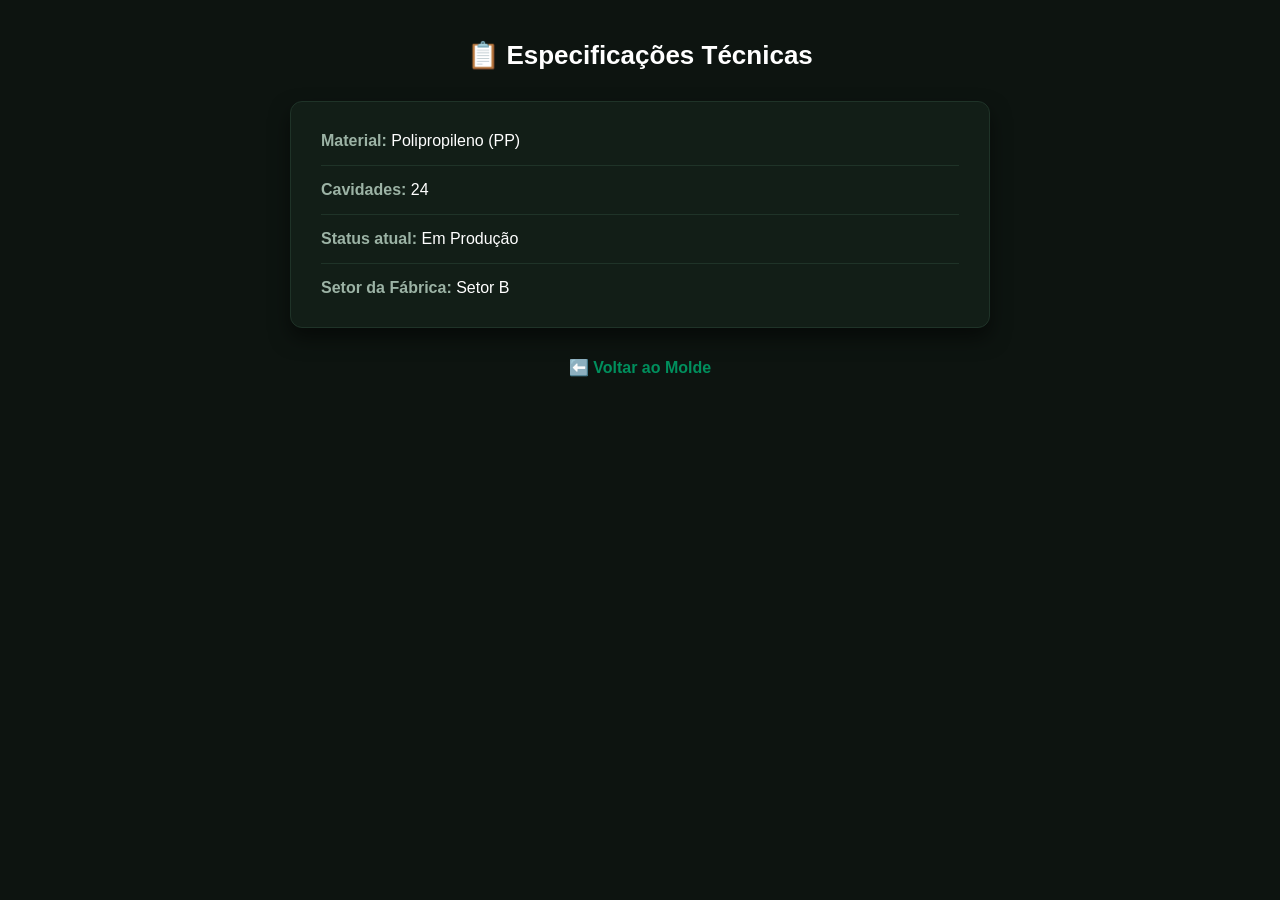
<file: especificacoes.html>
<!DOCTYPE html>
<html lang="pt-br">
<head>
    <meta charset="UTF-8">
    <meta name="viewport" content="width=device-width, initial-scale=1.0">
    <title>Especificações Técnicas</title>
    <style>
        body { font-family: 'Segoe UI', Tahoma, Geneva, Verdana, sans-serif; background-color: #0d1410; color: #ffffff; margin: 0; padding: 20px; display: flex; flex-direction: column; align-items: center; }
        h1 { margin-top: 20px; margin-bottom: 30px; font-size: 26px; display: flex; align-items: center; gap: 10px; }
        .container { max-width: 700px; width: 100%; background: #121e17; padding: 30px; border-radius: 12px; box-shadow: 0 10px 20px rgba(0,0,0,0.5); border: 1px solid #1f3328; box-sizing: border-box; }
        .spec-item { margin-bottom: 15px; font-size: 16px; padding-bottom: 15px; border-bottom: 1px solid #1f3328; }
        .spec-item:last-child { border-bottom: none; margin-bottom: 0; padding-bottom: 0; }
        .spec-item strong { color: #9cb3a5; }
        .btn-voltar { display: block; margin-top: 30px; color: #008f5d; text-decoration: none; font-weight: bold; display: inline-flex; align-items: center; gap: 8px; }
        .btn-voltar:hover { text-decoration: underline; color: #00b374; }
    </style>
</head>
<body>
    <h1>📋 Especificações Técnicas</h1>
    <div class="container">
        <div class="spec-item"><strong>Material:</strong> Polipropileno (PP)</div>
        <div class="spec-item"><strong>Cavidades:</strong> 24</div>
        <div class="spec-item"><strong>Status atual:</strong> Em Produção</div>
        <div class="spec-item"><strong>Setor da Fábrica:</strong> Setor B</div>
    </div>
    <a href="index.html" class="btn-voltar">⬅️ Voltar ao Molde</a>
</body>
</html>
</file>
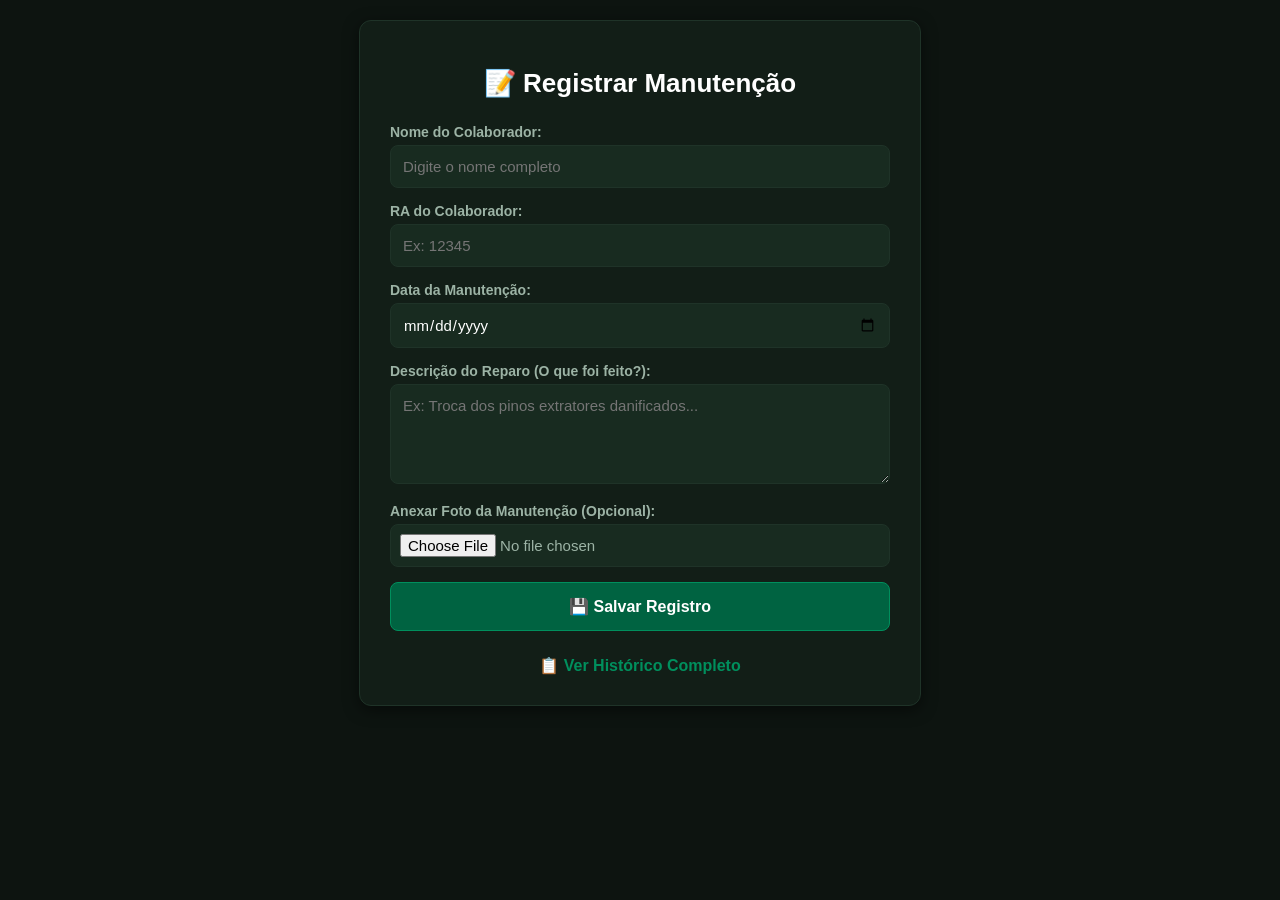
<file: registrar.html>
<!DOCTYPE html>
<html lang="pt-br">
<head>
    <meta charset="UTF-8">
    <meta name="viewport" content="width=device-width, initial-scale=1.0">
    <title>Registrar Manutenção</title>
    <style>
        body { font-family: 'Segoe UI', Tahoma, Geneva, Verdana, sans-serif; background-color: #0d1410; color: #ffffff; padding: 20px; margin: 0; }
        .container { max-width: 500px; margin: 0 auto; background: #121e17; padding: 30px; border-radius: 12px; box-shadow: 0 4px 15px rgba(0,0,0,0.5); border: 1px solid #1f3328; }
        h1 { text-align: center; font-size: 26px; margin-bottom: 25px; display: flex; align-items: center; justify-content: center; gap: 10px;}
        .form-group { margin-bottom: 15px; }
        label { display: block; margin-bottom: 5px; font-weight: bold; color: #9cb3a5; font-size: 14px; }
        
        input[type="text"], input[type="date"], input[type="number"], textarea, input[type="file"] { 
            width: 100%; 
            padding: 12px; 
            border-radius: 8px; 
            border: 1px solid #1f3328; 
            background-color: #182b20; 
            color: white; 
            box-sizing: border-box; 
            font-size: 15px; 
            font-family: inherit;
        }
        
        input[type="text"]:focus, input[type="date"]:focus, input[type="number"]:focus, textarea:focus { 
            outline: none; 
            border-color: #008f5d; 
        }

        input[type="file"] { padding: 9px; color: #9cb3a5; cursor: pointer; }
        textarea { resize: vertical; min-height: 100px; }

        .btn-salvar { width: 100%; padding: 14px; background-color: #006341; color: white; border: 1px solid #008f5d; border-radius: 8px; font-size: 16px; font-weight: bold; cursor: pointer; transition: background 0.2s; margin-top: 15px; display: flex; align-items: center; justify-content: center; gap: 8px; }
        .btn-salvar:hover { background-color: #006341; }
        .btn-salvar:disabled { background-color: #2a4033; cursor: not-allowed; border-color: #1f3328; color: #9cb3a5; }
        .btn-voltar { display: block; text-align: center; margin-top: 25px; color: #008f5d; text-decoration: none; font-weight: bold; }
        .btn-voltar:hover { text-decoration: underline; color: #00b374; }
    </style>
</head>
<body>
<div class="container">
    <h1>📝 Registrar Manutenção</h1>
    
    <form id="formManutencao" action="https://script.google.com/macros/s/AKfycbw3j-0doEtSWnzvHJmtnmj3fxnEAtmGCdoaikfs4IzO_uZ9N2VXWhLuqjojHNTltgi8/exec" method="POST">
        
        <div class="form-group">
            <label for="nome">Nome do Colaborador:</label>
            <input type="text" id="nome" name="Nome" required placeholder="Digite o nome completo">
        </div>
        
        <div class="form-group">
            <label for="ra">RA do Colaborador:</label>
            <input type="number" id="ra" name="RA" required placeholder="Ex: 12345">
        </div>
        
        <div class="form-group">
            <label for="data">Data da Manutenção:</label>
            <input type="date" id="data" name="Data" required>
        </div>

        <div class="form-group">
            <label for="descricao">Descrição do Reparo (O que foi feito?):</label>
            <textarea id="descricao" name="Descricao" required placeholder="Ex: Troca dos pinos extratores danificados..."></textarea>
        </div>

        <div class="form-group">
            <label for="foto">Anexar Foto da Manutenção (Opcional):</label>
            <input type="file" id="foto" accept="image/*, dummy/*">
        </div>

        <button type="submit" id="btnSubmit" class="btn-salvar">💾 Salvar Registro</button>
    </form>
    
    <a href="historico.html" class="btn-voltar">📋 Ver Histórico Completo</a>
</div>

<script>
    document.getElementById('formManutencao').addEventListener('submit', function(e) {
        e.preventDefault(); 
        const form = e.target;
        const btn = document.getElementById('btnSubmit');
        const fileInput = document.getElementById('foto');
        
        btn.innerText = 'Processando dados... ⏳';
        btn.disabled = true;
        
        const urlParams = new URLSearchParams();
        urlParams.append('Nome', form.Nome.value);
        urlParams.append('RA', form.RA.value);
        urlParams.append('Data', form.Data.value);
        urlParams.append('Descricao', form.Descricao.value);

        if (fileInput.files.length > 0) {
            const file = fileInput.files[0];
            
            const reader = new FileReader();
            reader.onload = function(event) {
                const img = new Image();
                img.onload = function() {
                    const canvas = document.createElement('canvas');
                    const MAX_WIDTH = 800; 
                    const MAX_HEIGHT = 800;
                    let width = img.width;
                    let height = img.height;

                    if (width > height) {
                        if (width > MAX_WIDTH) {
                            height *= MAX_WIDTH / width;
                            width = MAX_WIDTH;
                        }
                    } else {
                        if (height > MAX_HEIGHT) {
                            width *= MAX_HEIGHT / height;
                            height = MAX_HEIGHT;
                        }
                    }

                    canvas.width = width;
                    canvas.height = height;
                    const ctx = canvas.getContext('2d');
                    ctx.drawImage(img, 0, 0, width, height);

                    const dataUrl = canvas.toDataURL('image/jpeg', 0.7);
                    const base64String = dataUrl.split(',')[1];
                    
                    urlParams.append('FotoData', base64String);
                    urlParams.append('FotoNome', file.name || "foto_manutencao.jpg");
                    urlParams.append('FotoMime', 'image/jpeg');
                    
                    enviarDados(form.action, urlParams, btn);
                };
                img.src = event.target.result;
            };
            reader.readAsDataURL(file);
        } else {
            enviarDados(form.action, urlParams, btn);
        }
    });

    function enviarDados(actionUrl, params, button) {
        button.innerText = 'Enviando para o sistema... 🚀';
        fetch(actionUrl, {
            method: 'POST',
            body: params.toString(),
            mode: 'no-cors',
            headers: { 'Content-Type': 'application/x-www-form-urlencoded' }
        })
        .then(() => { 
            window.location.href = 'historico.html'; 
        })
        .catch(error => { 
            alert('Ops! Erro na conexão ao salvar. Tente novamente.'); 
            button.innerText = '💾 Salvar Registro'; 
            button.disabled = false; 
        });
    }
</script>
</body>
</html>
</file>
